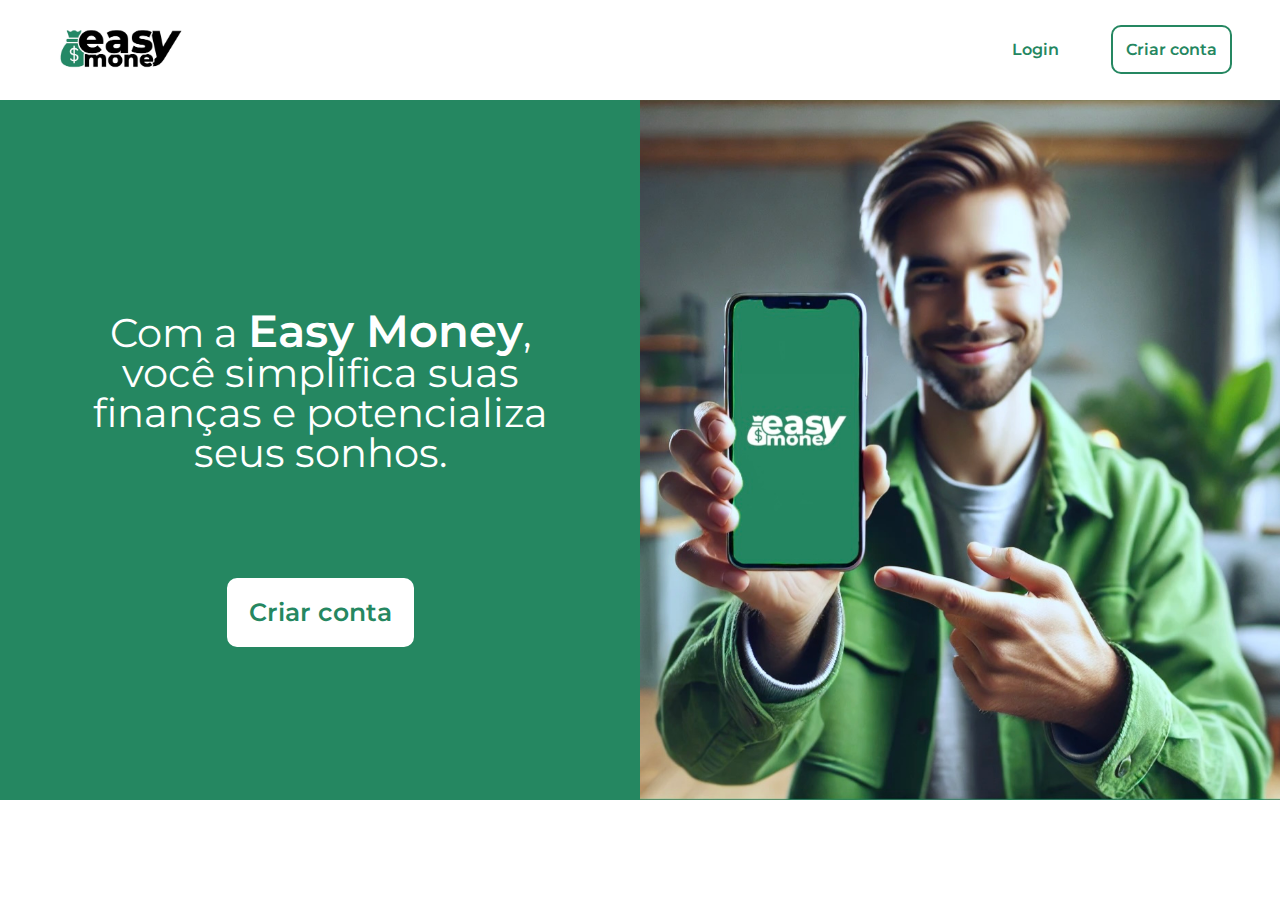
<file: index.html>
<!DOCTYPE html>
<html lang="pt-br">
<head>
    <meta charset="UTF-8">
    <meta name="viewport" content="width=device-width, initial-scale=1.0">
    <title>Easy Money</title>
    <link rel="icon" href="./assets/images/global/logo-navegador.PNG" type="image/png">
    <link rel="stylesheet" href="./assets/css/pages/index/index.css">
</head>
<body>
    <header>
        <img src="./assets/images/global/logo-fundo-branco.jpg" alt="logo-fundo-branco">
        <nav>
            <a href="./login.html">Login</a>
            <a href="./cadastro.html" class="botao-verde-secundario">Criar conta</a>
        </nav>
    </header>
    <main>
        <section class="section-1">
            <div>
                <h1>Com a <strong>Easy Money</strong>,<br> você simplifica suas finanças e potencializa seus sonhos.</h1>
                <a href="./cadastro.html" class="botao-branco-primario">Criar conta</a>
            </div>
            <img src="./assets/images/pages/index/homem-com-celular.PNG" alt="homem-com-celular"> 

        </section>
    </main>
    <footer></footer>
</body>
</html>
</file>
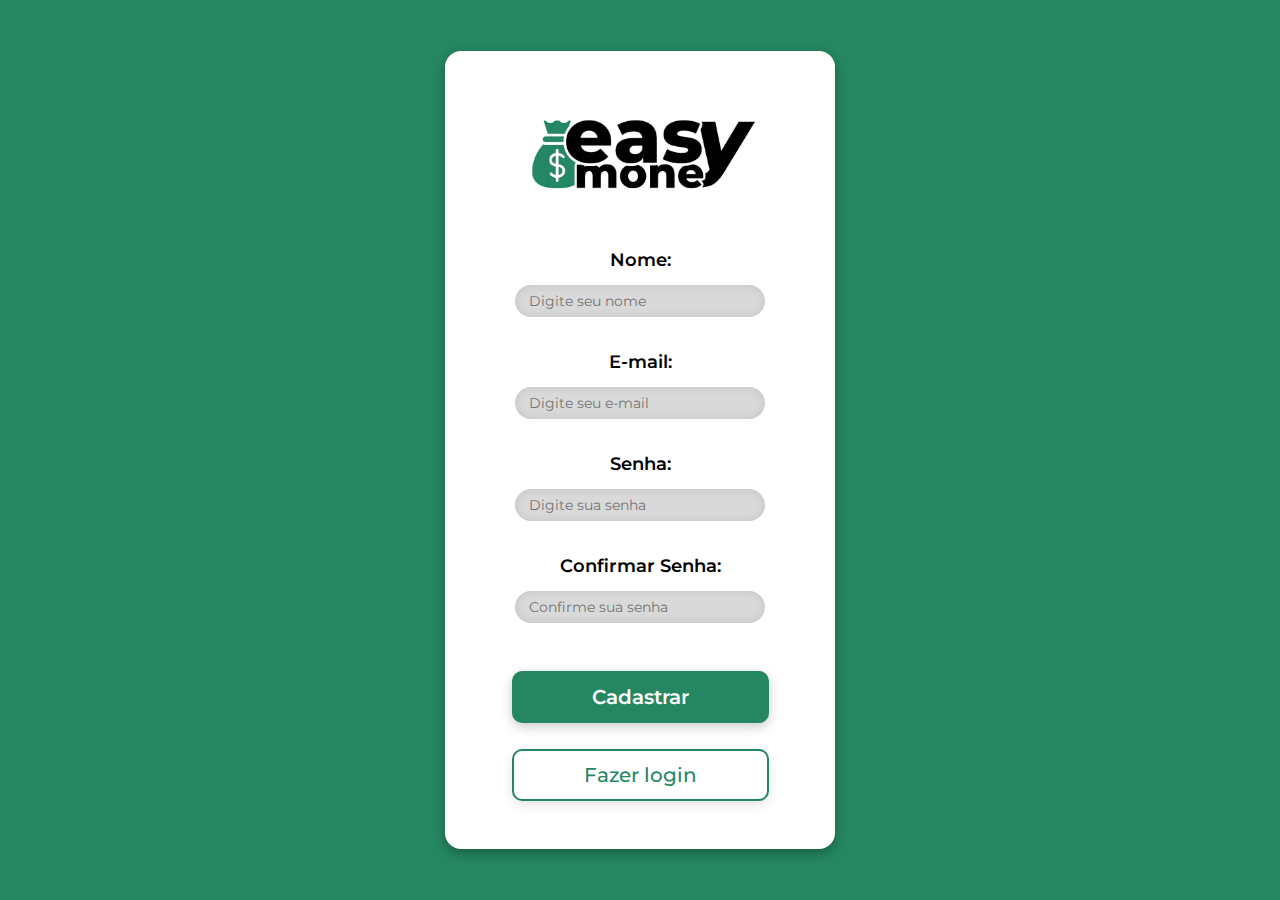
<file: cadastro.html>
<!DOCTYPE html>
<html lang="pt-br">
<head>
    <meta charset="UTF-8">
    <meta name="viewport" content="width=device-width, initial-scale=1.0">
    <title>Easy Money</title>
    <link rel="icon" href="./assets/images/global/logo-navegador.PNG" type="image/png">
    <link rel="stylesheet" href="./assets/css/pages/cadastro/cadastro.css">
</head>
<body>
    <div class="form-container">
        <img src="./assets/images/global/logo-fundo-branco.jpg" alt="logo-fundo-branco">
        <form id="form-cadastro">
            <label for="nome">Nome:</label>
            <input type="text" id="nome" placeholder="Digite seu nome" required>

            <label for="emailCadastro">E-mail:</label>
            <input type="email" id="emailCadastro" placeholder="Digite seu e-mail" required>

            <label for="senhaCadastro">Senha:</label>
            <input type="password" id="senhaCadastro" placeholder="Digite sua senha" required>

            <label for="confirmarSenha">Confirmar Senha:</label>
            <input type="password" id="confirmarSenha" placeholder="Confirme sua senha" required>
            <br>

            <button type="submit" class="botao-verde-primario">Cadastrar</button>

            <a href="login.html" class="botao-verde-secundario login">Fazer login</a>
        </form>
    </div>

    <script src="./assets/js/global/script.js" type="module"></script>
</body>
</html>
</file>
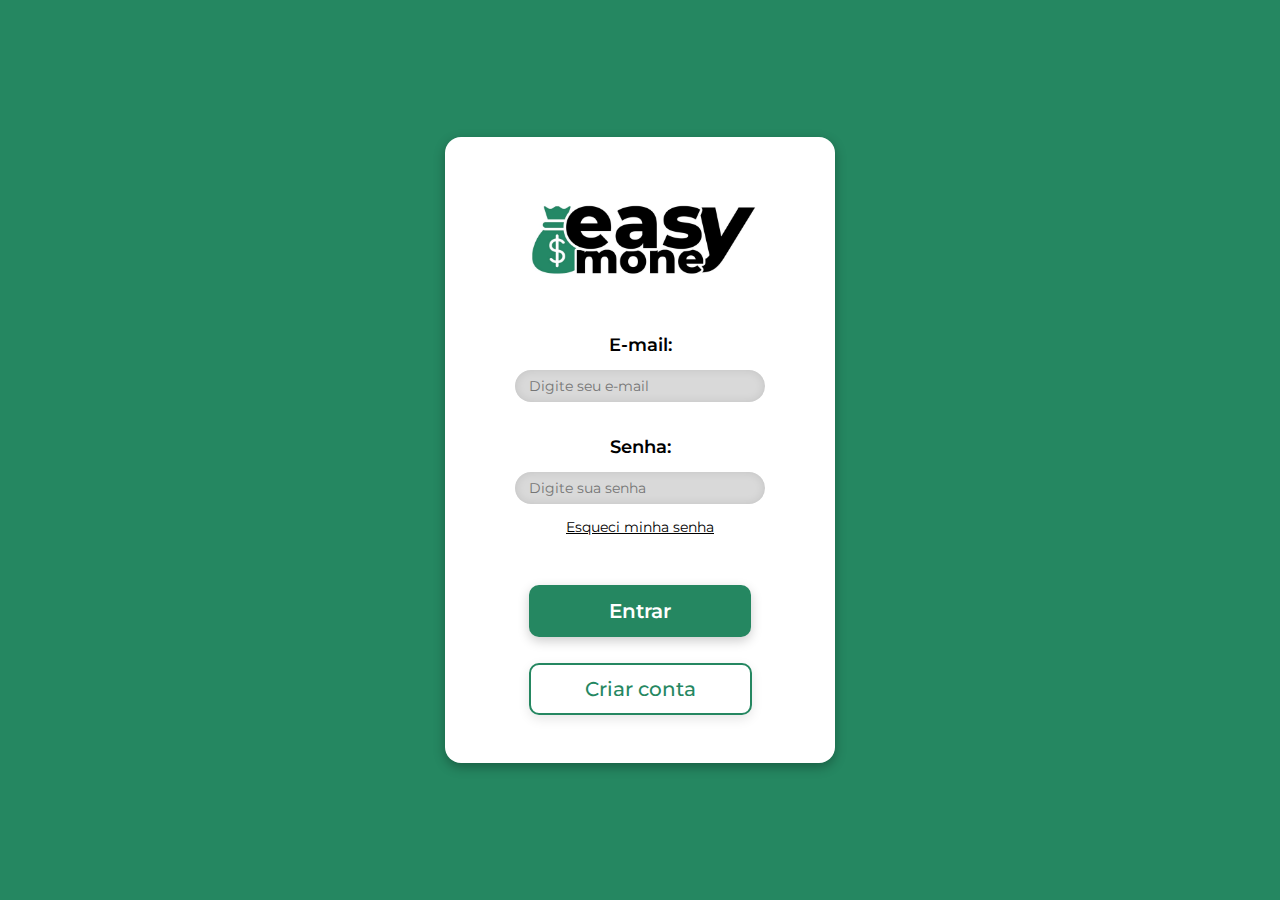
<file: login.html>
<!DOCTYPE html>
<html lang="pt-br">
<head>
    <meta charset="UTF-8">
    <meta name="viewport" content="width=device-width, initial-scale=1.0">
    <title>Easy Money</title>
    <link rel="icon" href="./assets/images/global/logo-navegador.PNG" type="image/png">
    <link rel="stylesheet" href="./assets/css/pages/login/login.css">
</head>
<body>
    <div class="form-container">
        <img src="./assets/images/global/logo-fundo-branco.jpg" alt="logo-fundo-branco">
        <form id="form-login">
            <label for="emailLogin">E-mail:</label>
            <input type="email" id="emailLogin" placeholder="Digite seu e-mail" required>

            <label for="senhaLogin">Senha:</label>
            <input type="password" id="senhaLogin" placeholder="Digite sua senha" required>
            <a href="recuperarsenha.html" class="recuperar-senha">Esqueci minha senha</a>

            <button type="submit" class="botao-verde-primario">Entrar</button>

            <a href="cadastro.html" class="botao-verde-secundario cadastro">Criar conta</a>
        </form>
    </div>

    <script src="./assets/js/global/script.js" type="module"></script>
</body>
</html>
</file>
<file: assets/css/pages/index/index.css>
@import '../../global/global.css';
@import './partials/header.css';
@import './partials/section-1.css';
</file>
<file: assets/css/pages/cadastro/cadastro.css>
@import '../../global/global.css';
@import './partials/formulario.css';

body {
    background-color: var(--cor-primaria);
    display: flex;
    justify-content: center;
    align-items: center;
}

@media (max-width: 767px) {
    body {
        height: auto;
    }
}
</file>
<file: assets/css/pages/login/login.css>
@import '../../global/global.css';
@import './partials/formulario.css';

body {
    background-color: var(--cor-primaria);
    display: flex;
    justify-content: center;
    align-items: center;
}
</file>
